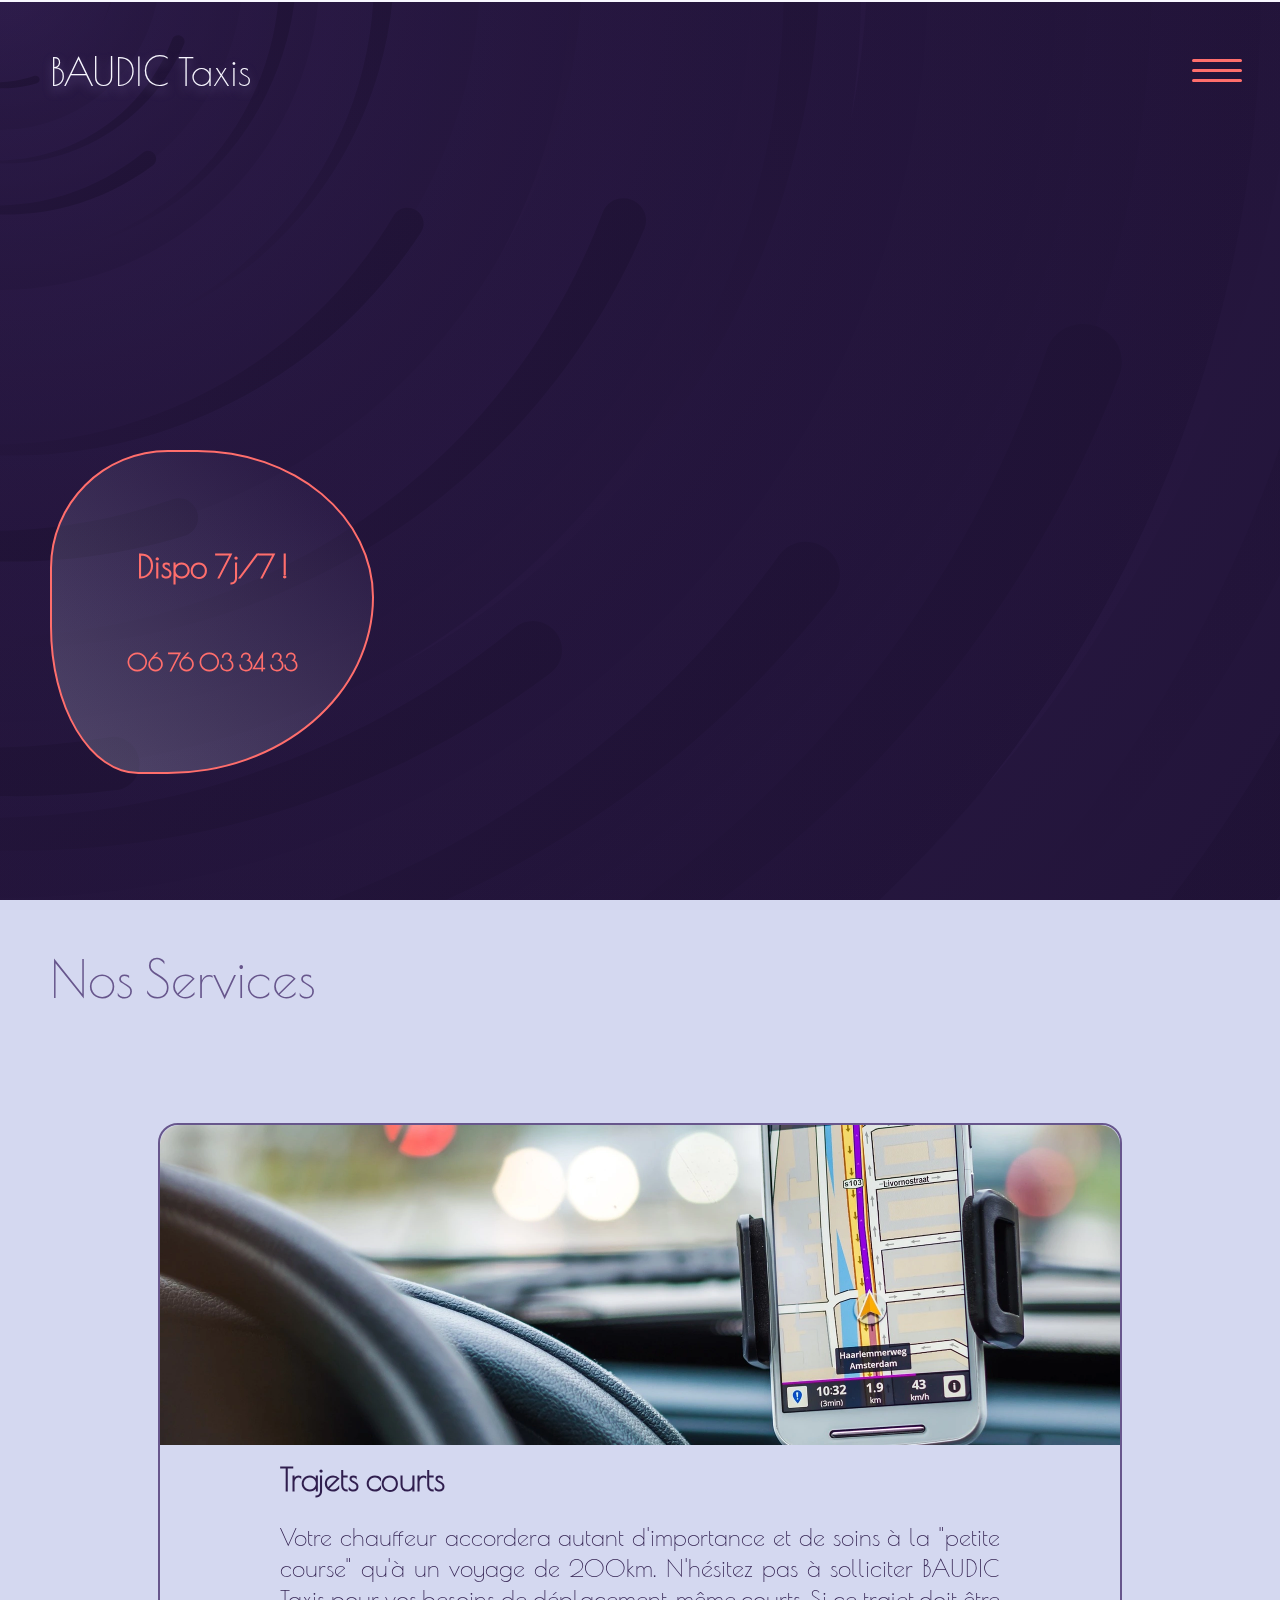
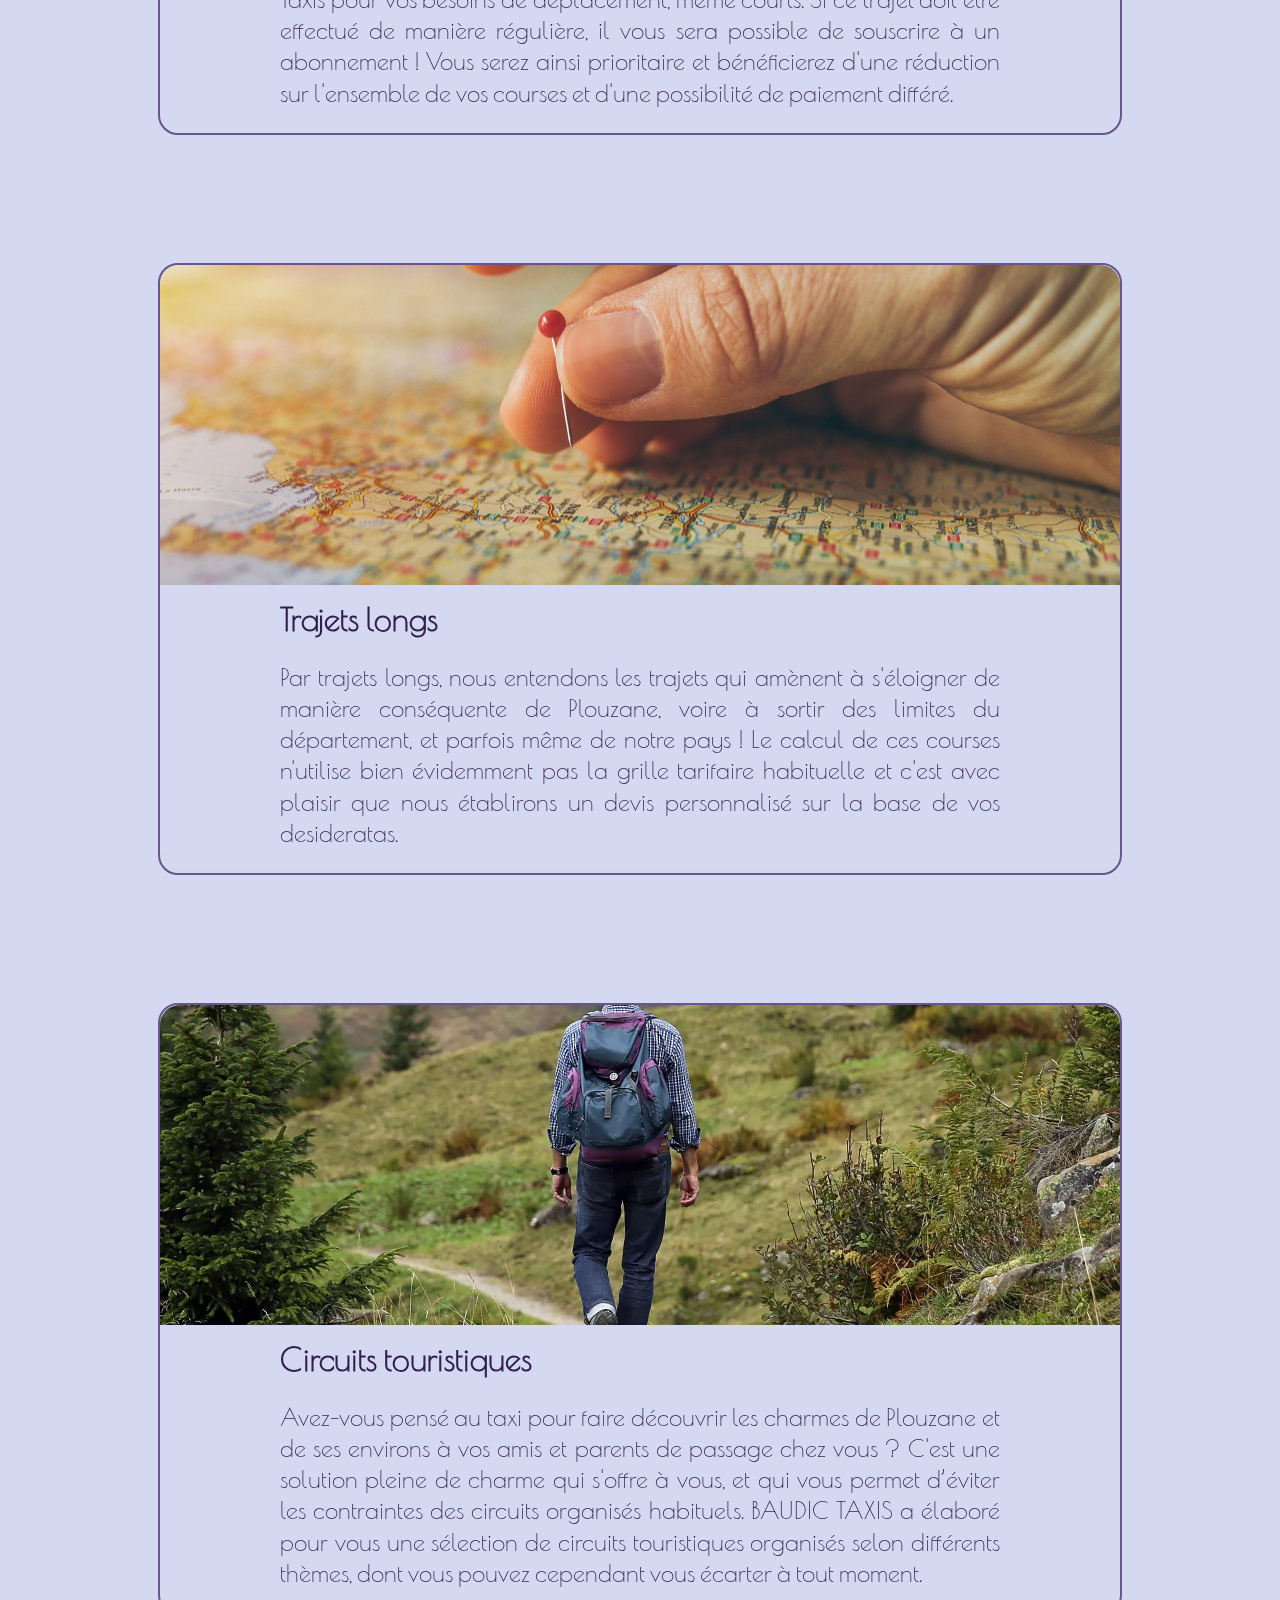
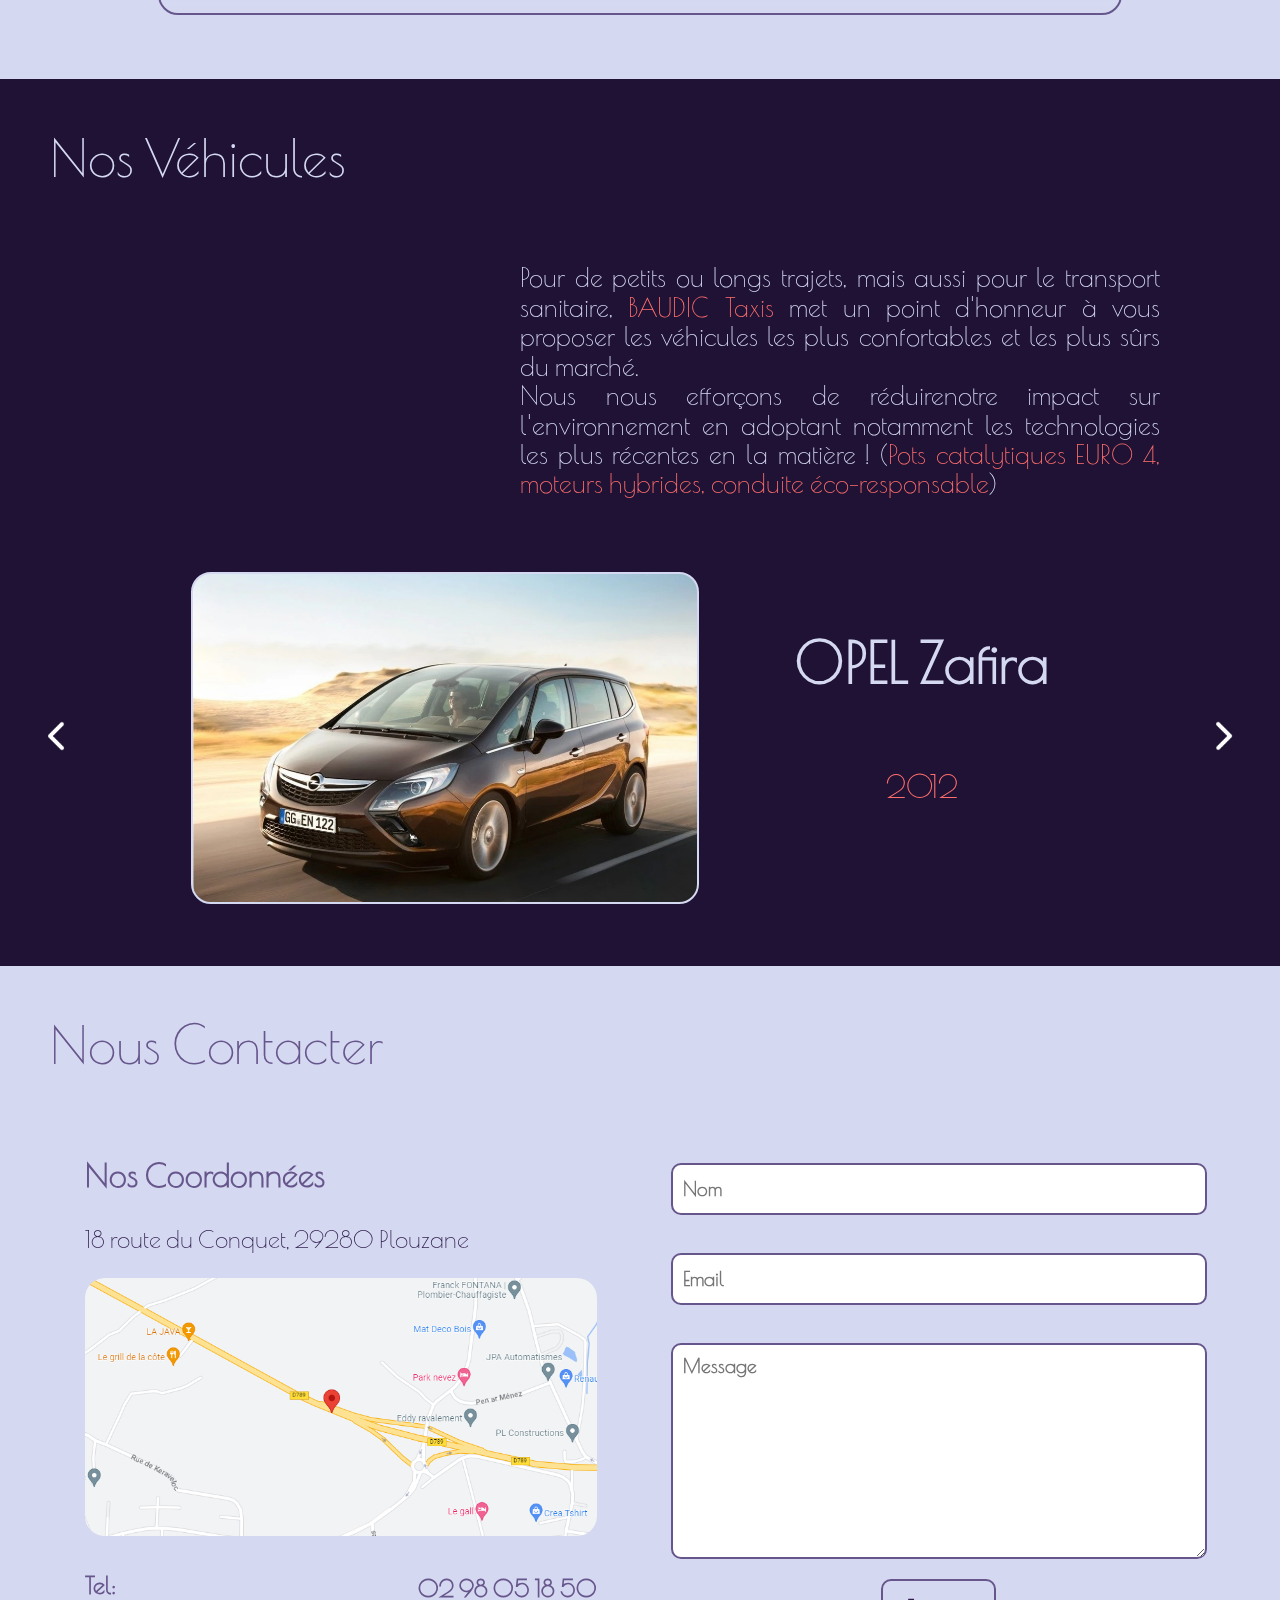
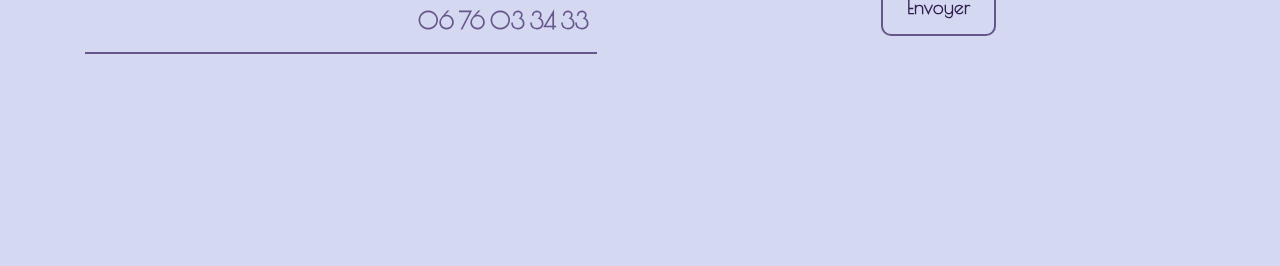
<file: index.html>
<!DOCTYPE html>
<html lang="en">
  <head>
    <meta charset="UTF-8" />
    <meta http-equiv="X-UA-Compatible" content="IE=edge" />
    <meta name="viewport" content="width=device-width, initial-scale=1.0" />
    <link rel="icon" href="./assets/icons/taxi.png" />
    <link rel="stylesheet" href="./index.css" />
    <title>BAUDIC Taxis</title>
  </head>
  <body>
    <main id="home">
      <h1>BAUDIC Taxis</h1>

      <!-- Icon menu hamburger -->

      <button class="nav-toggler">
        <span class="line l1"></span>
        <span class="line l2"></span>
        <span class="line l3"></span>
      </button>

      <!-- Navigation -->

      <header class="header">
        <nav>
          <ul>
            <li><a href="#home">Accueil</a></li>
            <li><a href="#services">Services</a></li>
            <li><a href="#vehicles">Véhicules</a></li>
            <li><a href="#contact">Contact</a></li>
          </ul>
        </nav>
      </header>

      <!-- Warning -->

      <div class="warning">
        <h3>Dispo 7j/7 !</h3>
        <h4>06 76 03 34 33</h4>
      </div>

      <!-- Slogan du site -->

      <section class="slogan-container">
        <p class="slogan">
          <span>Une voiture, un chauffeur,</span>
        </p>
        <p class="slogan">
          <span>Tout le temps.</span>
        </p>
      </section>
    </main>

    <!-- Services -->

    <section id="services">
      <h2>Nos Services</h2>
      <div class="article-container">
        <article class="short">
          <div class="text-container">
            <h3>Trajets courts</h3>
            <p>
              Votre chauffeur accordera autant d'importance et de soins à la
              "petite course" qu'à un voyage de 200km. N'hésitez pas à
              solliciter BAUDIC Taxis pour vos besoins de déplacement, même
              courts. Si ce trajet doit être effectué de manière régulière, il
              vous sera possible de souscrire à un abonnement ! Vous serez ainsi
              prioritaire et bénéficierez d'une réduction sur l'ensemble de vos
              courses et d'une possibilité de paiement différé.
            </p>
          </div>
          <div class="short-img"></div>
        </article>
        <article class="long">
          <div class="text-container">
            <h3>Trajets longs</h3>
            <p>
              Par trajets longs, nous entendons les trajets qui amènent à
              s'éloigner de manière conséquente de Plouzane, voire à sortir des
              limites du département, et parfois même de notre pays ! Le calcul
              de ces courses n'utilise bien évidemment pas la grille tarifaire
              habituelle et c'est avec plaisir que nous établirons un devis
              personnalisé sur la base de vos desideratas.
            </p>
          </div>
          <div class="long-img"></div>
        </article>
        <article class="tourist">
          <div class="text-container">
            <h3>Circuits touristiques</h3>
            <p>
              Avez-vous pensé au taxi pour faire découvrir les charmes de
              Plouzane et de ses environs à vos amis et parents de passage chez
              vous ? C'est une solution pleine de charme qui s'offre à vous, et
              qui vous permet d’éviter les contraintes des circuits organisés
              habituels. BAUDIC TAXIS a élaboré pour vous une sélection de
              circuits touristiques organisés selon différents thèmes, dont vous
              pouvez cependant vous écarter à tout moment.
            </p>
          </div>
          <div class="tourist-img"></div>
        </article>
      </div>
    </section>

    <!-- Vehicles -->

    <section id="vehicles">
      <h2>Nos Véhicules</h2>
      <div class="vehicles-container">
        <p>
          Pour de petits ou longs trajets, mais aussi pour le transport
          sanitaire, <span>BAUDIC Taxis</span> met un point d'honneur à vous
          proposer les véhicules les plus confortables et les plus sûrs du
          marché. <br />
          Nous nous efforçons de réduirenotre impact sur l'environnement en
          adoptant notamment les technologies les plus récentes en la matière !
          (<span
            >Pots catalytiques EURO 4, moteurs hybrides, conduite
            éco-responsable</span
          >)
        </p>
        <div class="container">
          <div class="controls">
            <span class="arrow left"></span>
          </div>
          <div class="carousel">
            <div class="slider">
              <section class="zafira">
                <div class="car-img one"></div>
                <div class="text-container">
                  <h3>OPEL Zafira</h3>
                  <h4>2012</h4>
                </div>
              </section>
              <section class="mokka">
                <div class="car-img two"></div>
                <div class="text-container">
                  <h3>OPPEL Mokka</h3>
                  <h4>2015</h4>
                </div>
              </section>
              <section class="touran">
                <div class="car-img three"></div>
                <div class="text-container">
                  <h3>VOLKSWAGEN Touran</h3>
                  <h4>2015</h4>
                </div>
              </section>
            </div>
          </div>
          <div class="controls">
            <span class="arrow right"></span>
          </div>
        </div>
      </div>
    </section>

    <!-- Contact -->

    <section id="contact">
      <h2>Nous Contacter</h2>
      <section class="contact-container">
        <div class="coordonnees">
          <h3>Nos Coordonnées</h3>
          <picture>
            <a
              href="https://www.google.com/maps/place/18+Rte+du+Conquet,+29280+Locmaria-Plouzan%C3%A9/@48.3600785,-4.6505157,17z/data=!3m1!4b1!4m9!1m2!2m1!1s18+route+du+conquet,+29280+plouzane!3m5!1s0x48169448cb2ff88d:0x199b3566ce24e2ca!8m2!3d48.360075!4d-4.646031!15sCiMxOCByb3V0ZSBkdSBjb25xdWV0LCAyOTI4MCBwbG91emFuZZIBEGdlb2NvZGVkX2FkZHJlc3PgAQA"
              target="_blank"
            >
              <img
                src="./assets/img/map.webp"
                alt="Situation géographique de la société."
            /></a>
            <figcaption>18 route du Conquet, 29280 Plouzane</figcaption>
          </picture>
          <div class="tel">
            <h4>Tel:</h4>
            <p>
              <a href="tel:+33298051850">02 98 05 18 50</a>
              <a href="tel:+33676033433">06 76 03 34 33</a>
            </p>
          </div>
        </div>
        <form method="post">
          <label for="name"></label>
          <input type="text" id="name" name="user_name" placeholder="Nom" />
          <label for="mail"></label>
          <input type="email" id="mail" name="user_mail" placeholder="Email" />
          <label for="msg"></label>
          <textarea
            id="msg"
            name="user_message"
            placeholder="Message"
          ></textarea>
          <button type="submit">Envoyer</button>
        </form>
      </section>
    </section>

    <!-- Footer -->

    <footer></footer>
  </body>
  <script src="./script.js"></script>
</html>
</file>
<file: index.css>
@import "./normalize.css";
@import "./variables.css";
@import "./styles/home.css";
@import "./styles/services.css";
@import "./styles/vehicles.css";
@import "./styles/contact.css";
@import "./styles/responsive.css";

html {
  scroll-behavior: smooth;
}

/* Header - Nav - Title */

h1 {
  position: sticky;
  top: 50px;
  font-family: var(--poiret);
  width: 100%;
  height: fit-content;
  font-size: 3vw;
  font-weight: lighter;
  text-shadow: 0 5px 10px var(--marineBlue);
  padding-left: 50px;
}
h2 {
  position: sticky;
  top: 0;
  height: fit-content;
  margin: 0;
  padding: 50px;
  color: var(--marineBlue);
  font-size: 4vw;
  font-weight: lighter;
  text-align: left;
  font-family: var(--poiret);
}

/* Nav Toggler btn */

.nav-toggler {
  position: fixed;
  z-index: 20;
  top: 5%;
  right: 3%;
  height: 50px;
  width: 50px;
  border: none;
  outline: none;
  cursor: pointer;
  display: flex;
  align-items: center;
  justify-content: center;
  background: transparent;
}
.line {
  position: absolute;
  display: block;
  width: 100%;
  height: 3px;
  border-radius: 50px;
  background: var(--pink);
  transition: transform 0.3s ease-out, opacity 0.1s ease-out;
}
.l1 {
  transform: translateY(-10px);
}
.l3 {
  transform: translateY(10px);
}
.nav-toggler.toggle {
  position: fixed;
}
.nav-toggler.toggle .l1 {
  transform: translateY(0) rotate(135deg);
}
.nav-toggler.toggle .l2 {
  opacity: 0;
}
.nav-toggler.toggle .l3 {
  transform: translateY(0) rotate(-135deg);
}

header {
  position: fixed;
  width: 100%;
  height: 40vh;
  margin-top: -40vh;
  transition: 0.6s;
  border-bottom: 2px solid var(--white);
  backdrop-filter: blur(10px) brightness(0.75);
  z-index: 5;
}
header nav {
  width: 100%;
  height: 100%;
  display: flex;
  align-items: center;
  justify-content: center;
}
header nav ul {
  width: 75%;
  display: flex;
  flex-flow: row wrap;
  justify-content: space-evenly;
}
header nav ul li {
  list-style-type: none;
  padding: 1em;
  transition: 0.4s;
  font-family: var(--poiret);
}
header a {
  color: var(--white);
  font-size: 2.5em;
  text-decoration: none;
  transition: 0.4s;
}
header li:hover {
  transform: translateY(10px);
  cursor: pointer;
}
header li:hover a {
  color: var(--pink);
}
.active {
  margin-top: 0;
}

/* Responsive */

@media screen and (max-width: 1150px) {
  h1 {
    font-size: 4vw;
  }
}
@media screen and (max-width: 900px) {
  h1 {
    font-size: 6vw;
  }
  header a {
    font-size: 2em;
  }
}

@media screen and (max-width: 450px) {
  h1 {
    font-size: 8vw;
  }
  h2 {
    font-size: 10vw;
  }
}
</file>
